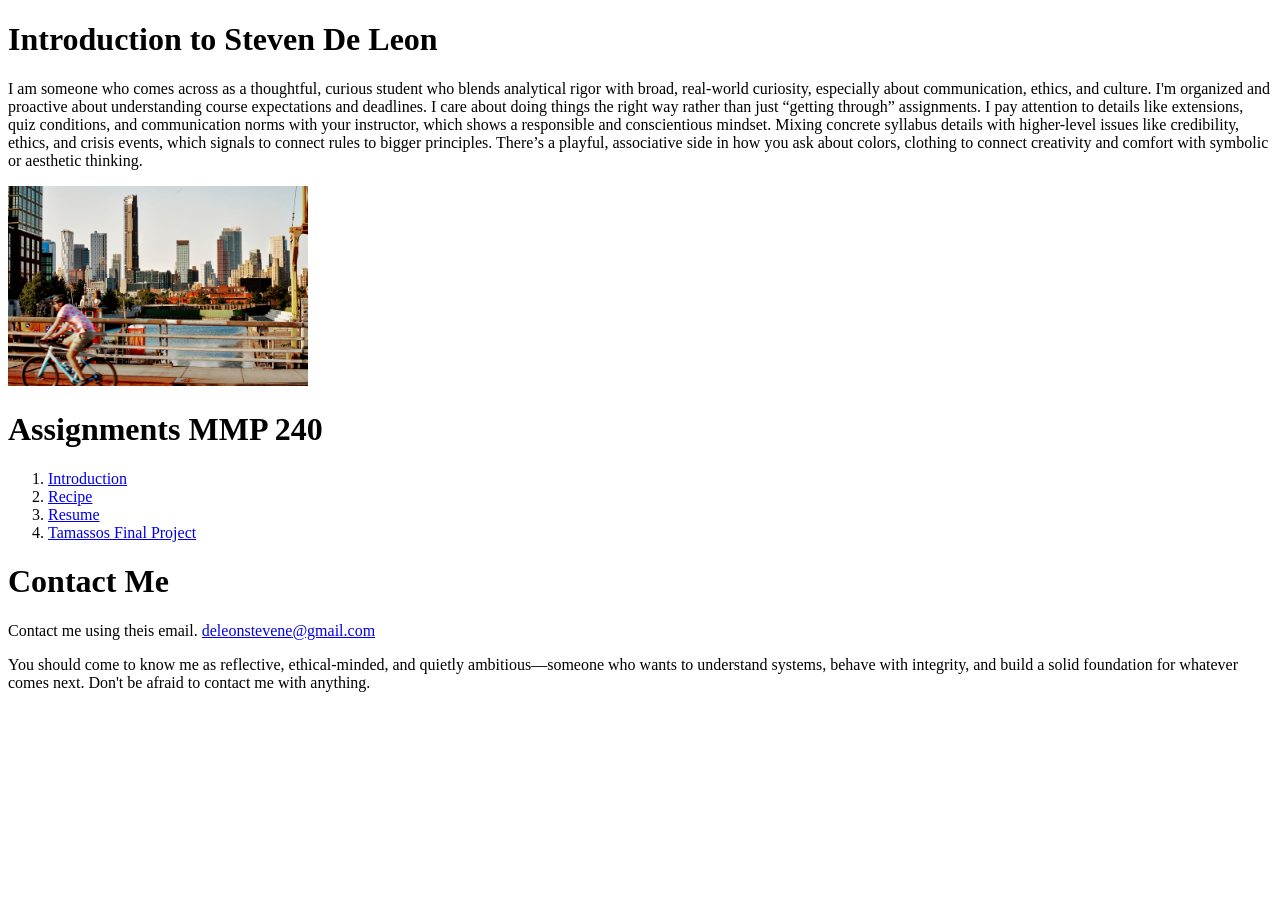
<file: index.html>
<!DOCTYPE html>
<html lang="en">
<head>
    <meta charset="UTF-8">
    <meta name="viewport" content="width=device-width, initial-scale=1.0">
    <title>Assignments Page</title>
</head>

<body> 
<h1>Introduction to Steven De Leon</h1>
<p> 
    I am someone who comes across as a thoughtful, curious student who blends analytical rigor with broad, real‑world curiosity, especially about communication, ethics, and culture.
    I'm organized and proactive about understanding course expectations and deadlines. I care about doing things the right way rather than just “getting through” assignments. 
    I pay attention to details like extensions, quiz conditions, and communication norms with your instructor, which shows a responsible and conscientious mindset.
    Mixing concrete syllabus details with higher-level issues like credibility, ethics, and crisis events, which signals to connect rules to bigger principles.
    There’s a playful, associative side in how you ask about colors, clothing to connect creativity and comfort with symbolic or aesthetic thinking.
</p>

<img src="Images/Gowanus.jpg" alt="oh hey I live here" style="width: 300px; height: auto;">


<h1>Assignments MMP 240</h1>
    <ol>
        <li><a href="#Introduction">Introduction</a></li>
        <li><a href="recipe.html">Recipe</a></li>
        <li><a href="stevenresume.html">Resume</a></li>
        <li><a href="tamassos.html">Tamassos Final Project</a></li>
    </ol>
<h1>Contact Me</h1>
<p>Contact me using theis email. <a href="mailto:deleonstevene@gmail.com">deleonstevene@gmail.com</a></p>

<p>
    You should come to know me as reflective, ethical-minded, and quietly ambitious—someone who wants to understand systems, behave with integrity, and build a solid foundation for whatever comes next.
    Don't be afraid to contact me with anything.
</p>
</body>
</html>
</file>
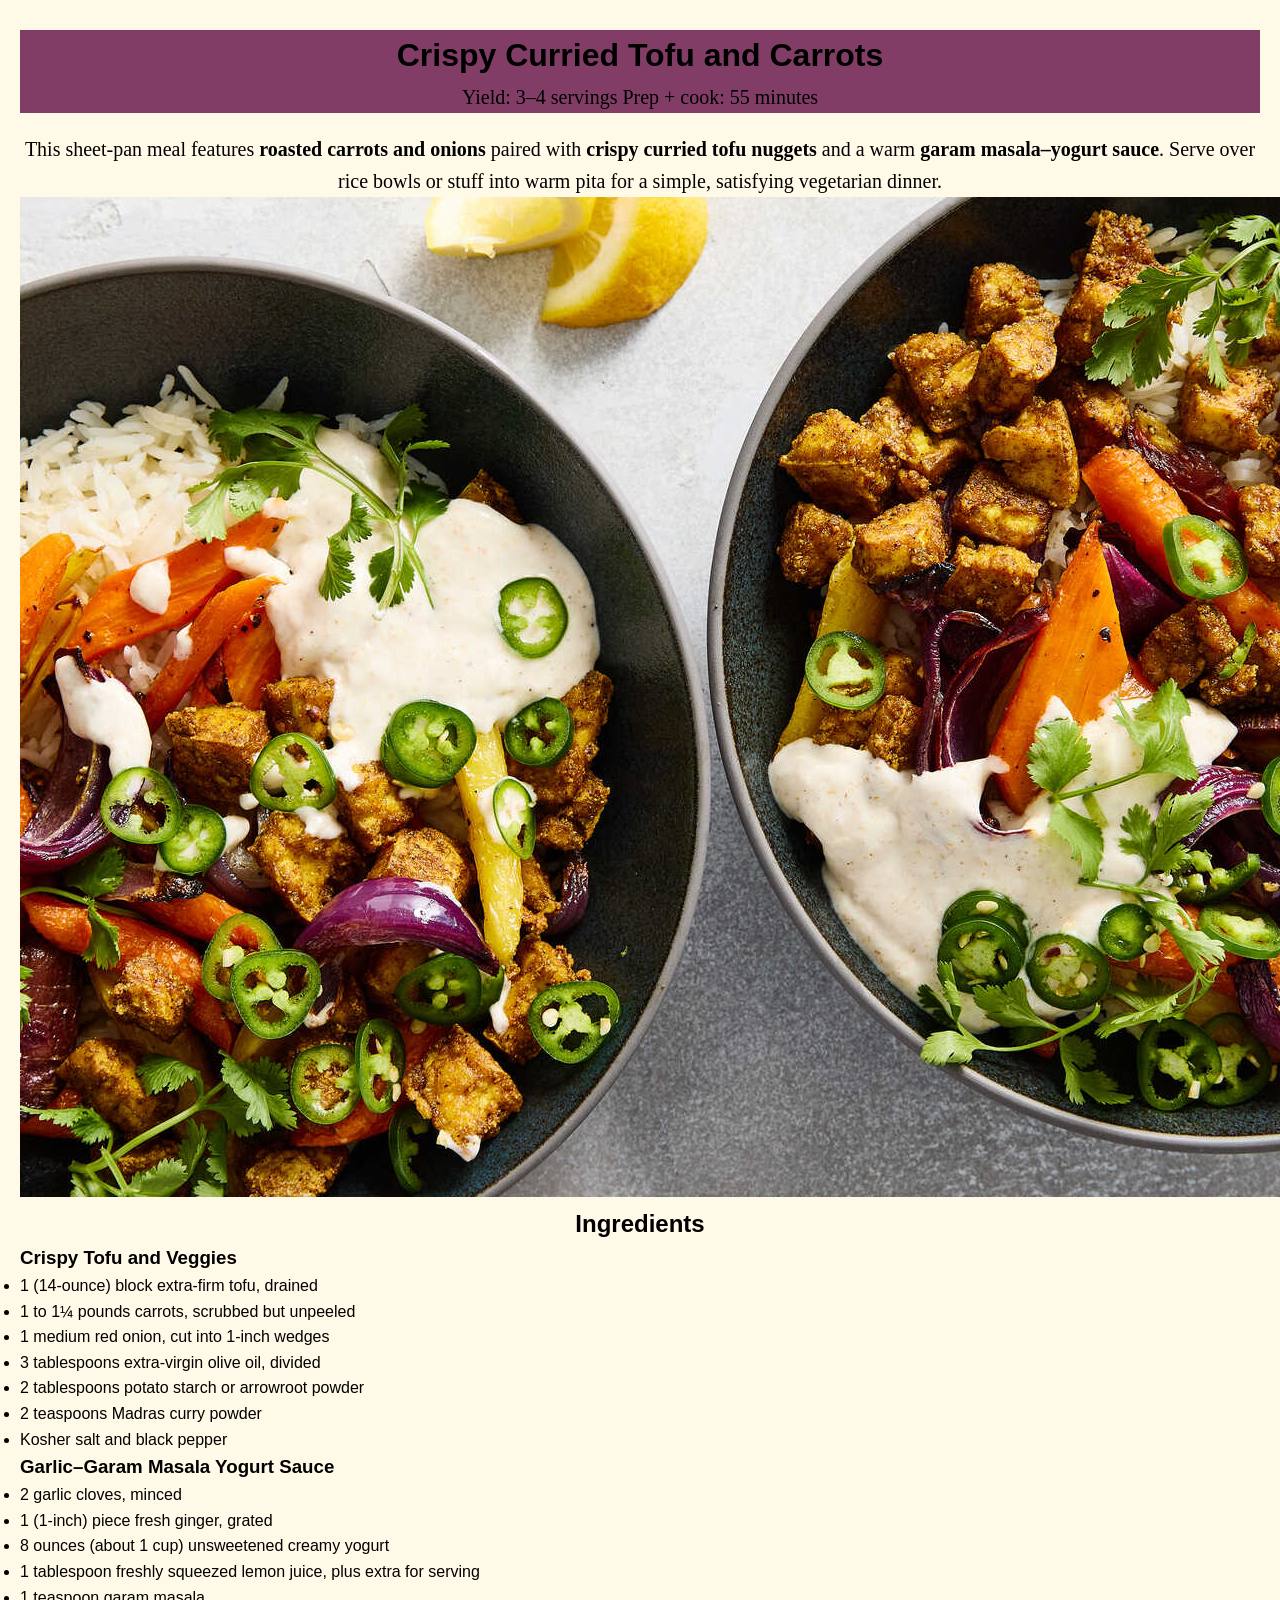
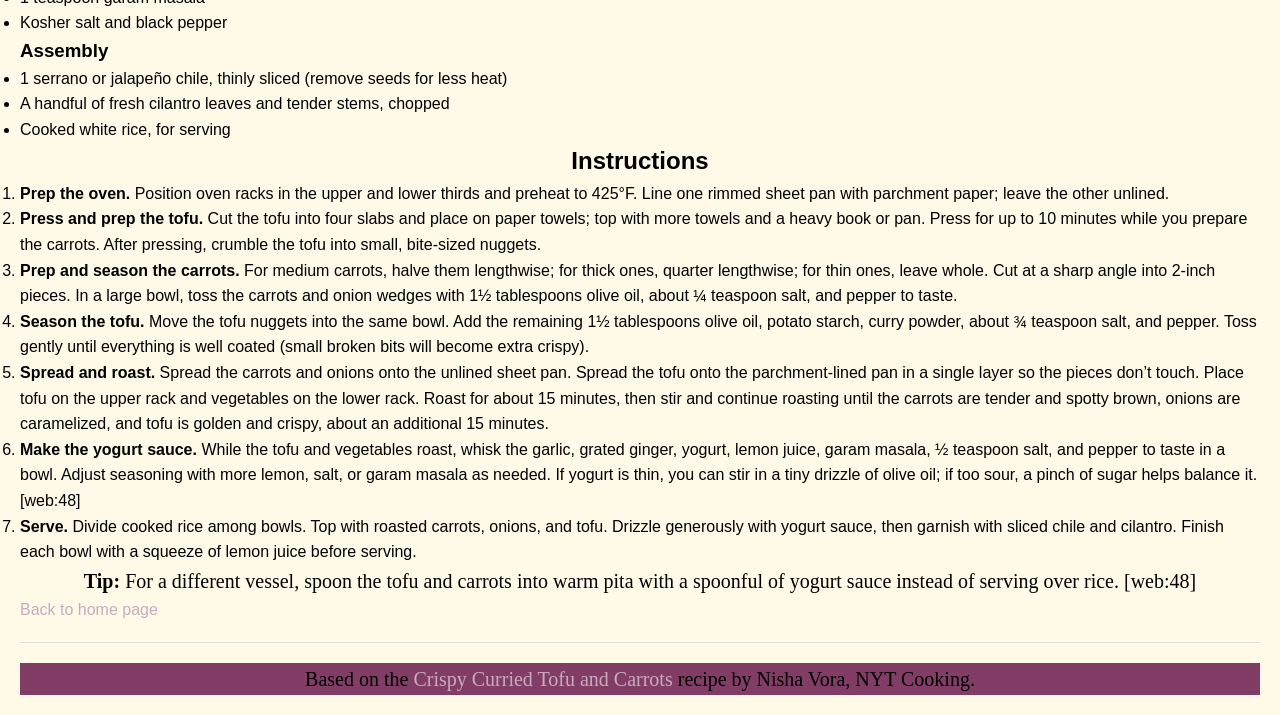
<file: recipe.html>
<!DOCTYPE html>
<html lang="en">
<head>
  <meta charset="UTF-8" />
  <title>Crispy Curried Tofu and Carrots</title>
  <meta name="description" content="Sheet‑pan crispy curried tofu and roasted carrots with a spiced yogurt sauce, adapted from Nisha Vora’s recipe in NYT Cooking." />
  <meta name="viewport" content="width=device-width, initial-scale=1.0"/>
  <link rel="stylesheet" href="css/styles.css">
</head>
<body>
  <header class="recipe-header">
    <h1>Crispy Curried Tofu and Carrots</h1>
    <p class="recipe-meta">
      <span>Yield: 3–4 servings</span>
      <span>Prep + cook: 55 minutes</span>
    </p>
  </header>

  <main class="recipe-main">
    <section class="recipe-summary">
      <p>
        This sheet‑pan meal features <strong>roasted carrots and onions</strong> paired with <strong>crispy curried tofu nuggets</strong> and a warm <strong>garam masala–yogurt sauce</strong>.
        Serve over rice bowls or stuff into warm pita for a simple, satisfying vegetarian dinner.
      </p>
    </section>

    <img src="Images/hero-crispy-tofu.jpg" alt="Crispy curried tofu and carrots with yogurt sauce and rice" />

    <section id="ingredients" class="section">
      <h2>Ingredients</h2>
      <h3>Crispy Tofu and Veggies</h3>
      <ul class="ingredients-list">
        <li>1 (14‑ounce) block extra‑firm tofu, drained</li>
        <li>1 to 1¼ pounds carrots, scrubbed but unpeeled</li>
        <li>1 medium red onion, cut into 1‑inch wedges</li>
        <li>3 tablespoons extra‑virgin olive oil, divided</li>
        <li>2 tablespoons potato starch or arrowroot powder</li>
        <li>2 teaspoons Madras curry powder</li>
        <li>Kosher salt and black pepper</li>
      </ul>

      <h3>Garlic–Garam Masala Yogurt Sauce</h3>
      <ul class="ingredients-list">
        <li>2 garlic cloves, minced</li>
        <li>1 (1‑inch) piece fresh ginger, grated</li>
        <li>8 ounces (about 1 cup) unsweetened creamy yogurt</li>
        <li>1 tablespoon freshly squeezed lemon juice, plus extra for serving</li>
        <li>1 teaspoon garam masala</li>
        <li>Kosher salt and black pepper</li>
      </ul>

      <h3>Assembly</h3>
      <ul class="ingredients-list">
        <li>1 serrano or jalapeño chile, thinly sliced (remove seeds for less heat)</li>
        <li>A handful of fresh cilantro leaves and tender stems, chopped</li>
        <li>Cooked white rice, for serving</li>
      </ul>
    </section>

    <section id="instructions" class="section">
      <h2>Instructions</h2>
      <ol class="instructions-list">
        <li>
          <strong>Prep the oven.</strong>
          Position oven racks in the upper and lower thirds and preheat to 425°F. Line one rimmed sheet pan with parchment paper; leave the other unlined.
        </li>
        <li>
          <strong>Press and prep the tofu.</strong>
          Cut the tofu into four slabs and place on paper towels; top with more towels and a heavy book or pan. Press for up to 10 minutes while you prepare the carrots. After pressing, crumble the tofu into small, bite‑sized nuggets.
        </li>
        <li>
          <strong>Prep and season the carrots.</strong>
          For medium carrots, halve them lengthwise; for thick ones, quarter lengthwise; for thin ones, leave whole. Cut at a sharp angle into 2‑inch pieces. In a large bowl, toss the carrots and onion wedges with 1½ tablespoons olive oil, about ¼ teaspoon salt, and pepper to taste.
        </li>
        <li>
          <strong>Season the tofu.</strong>
          Move the tofu nuggets into the same bowl. Add the remaining 1½ tablespoons olive oil, potato starch, curry powder, about ¾ teaspoon salt, and pepper. Toss gently until everything is well coated (small broken bits will become extra crispy).
        </li>
        <li>
          <strong>Spread and roast.</strong>
          Spread the carrots and onions onto the unlined sheet pan. Spread the tofu onto the parchment‑lined pan in a single layer so the pieces don’t touch. Place tofu on the upper rack and vegetables on the lower rack. Roast for about 15 minutes, then stir and continue roasting until the carrots are tender and spotty brown, onions are caramelized, and tofu is golden and crispy, about an additional 15 minutes.
        </li>
        <li>
          <strong>Make the yogurt sauce.</strong>
          While the tofu and vegetables roast, whisk the garlic, grated ginger, yogurt, lemon juice, garam masala, ½ teaspoon salt, and pepper to taste in a bowl. Adjust seasoning with more lemon, salt, or garam masala as needed. If yogurt is thin, you can stir in a tiny drizzle of olive oil; if too sour, a pinch of sugar helps balance it. [web:48]
        </li>
        <li>
          <strong>Serve.</strong>
          Divide cooked rice among bowls. Top with roasted carrots, onions, and tofu. Drizzle generously with yogurt sauce, then garnish with sliced chile and cilantro. Finish each bowl with a squeeze of lemon juice before serving.
        </li>
      </ol>
      <p class="tip">
        <strong>Tip:</strong> For a different vessel, spoon the tofu and carrots into warm pita with a spoonful of yogurt sauce instead of serving over rice. [web:48]
      </p>
    </section>
  </main>

  
<a href="index.html">Back to home page</a>

  
  <footer class="recipe-footer">
    <p>Based on the <a href="https://cooking.nytimes.com/recipes/776973945-crispy-curried-tofu-and-carrots" target="_blank">Crispy Curried Tofu and Carrots</a> recipe by Nisha Vora, NYT Cooking.</p>
  </footer>
</body>
</html>
</file>
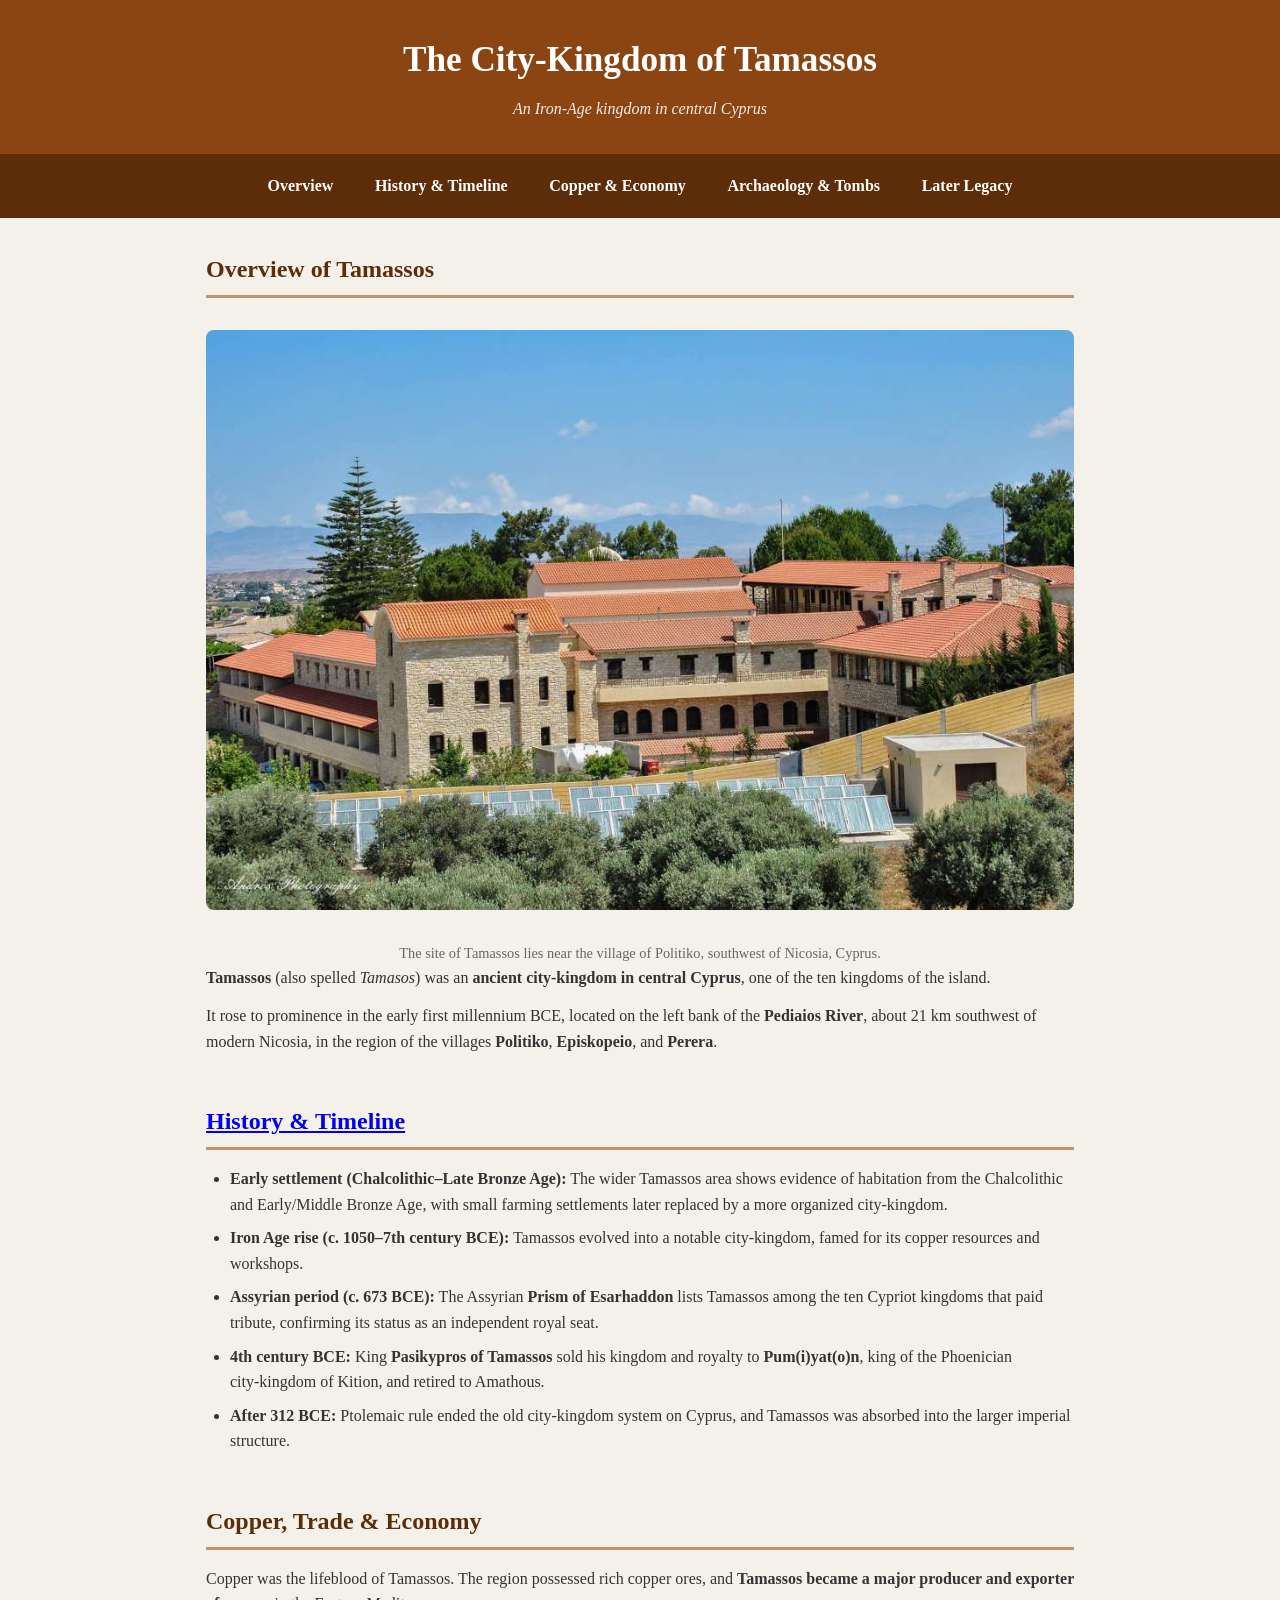
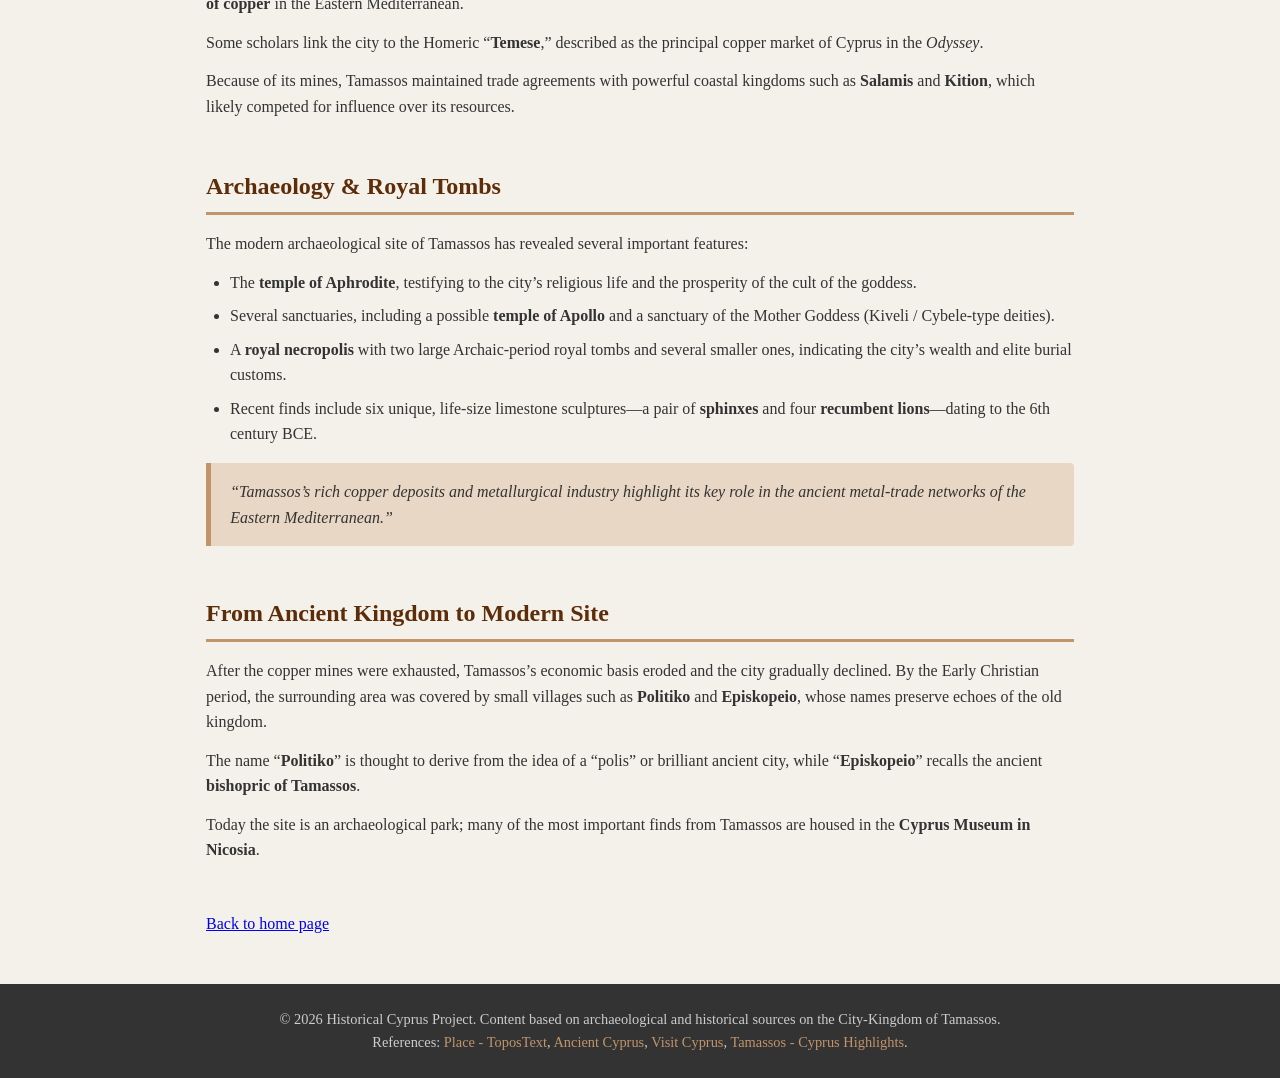
<file: tamassos.html>
<!DOCTYPE html>
<html lang="en">
<head>
  <meta charset="UTF-8" />
  <title>Tamassos – Ancient City‑Kingdom of Cyprus</title>
  <meta name="description" content="History and archaeology of Tamassos, an Iron‑Age city‑kingdom in central Cyprus known for its copper mines and royal tombs." />
  <link rel="stylesheet" href="css/tamassosstyles.css" />
  <meta name="viewport" content="width=device-width, initial-scale=1.0"/>
</head>
<body>
  <header class="site-header">
    <h1>The City‑Kingdom of Tamassos</h1>
    <p>An Iron‑Age kingdom in central Cyprus</p>
</nav>
</nav>
</header>
<nav id="primaryNav" class="site-nav">
  <a href="#overview">Overview</a>
  <a href="#history">History & Timeline</a>
  <a href="#copper-mines">Copper & Economy</a>
  <a href="#archaeology">Archaeology & Tombs</a>
  <a href="#legacy">Later Legacy</a>
</nav>

  <main>
    <section id="overview" class="section">
      <h2>Overview of Tamassos</h2>
      <figure class="hero-image">
        <img src="Images/tamassos.jpg" alt="Reconstruction of ancient Tamassos, a hillside city in central Cyprus" />
        <figcaption>The site of Tamassos lies near the village of Politiko, southwest of Nicosia, Cyprus.</figcaption>
      </figure>
      <p>
        <strong>Tamassos</strong> (also spelled <em>Tamasos</em>) was an <strong>ancient city‑kingdom in central Cyprus</strong>, one of the ten kingdoms of the island.
      </p>
      <p>
        It rose to prominence in the early first millennium BCE, located on the left bank of the <strong>Pediaios River</strong>, about 21 km southwest of modern Nicosia, in the region of the villages <strong>Politiko</strong>, <strong>Episkopeio</strong>, and <strong>Perera</strong>.
      </p>
    </section>

    <section id="history" class="section">
      <h2><a href="historytimeline.html">History & Timeline</a></h2>
      <ul>
        <li><strong>Early settlement (Chalcolithic–Late Bronze Age):</strong> The wider Tamassos area shows evidence of habitation from the Chalcolithic and Early/Middle Bronze Age, with small farming settlements later replaced by a more organized city‑kingdom.</li>
        <li><strong>Iron Age rise (c. 1050–7th century BCE):</strong> Tamassos evolved into a notable city‑kingdom, famed for its copper resources and workshops.</li>
        <li><strong>Assyrian period (c. 673 BCE):</strong> The Assyrian <strong>Prism of Esarhaddon</strong> lists Tamassos among the ten Cypriot kingdoms that paid tribute, confirming its status as an independent royal seat.</li>
        <li><strong>4th century BCE:</strong> King <strong>Pasikypros of Tamassos</strong> sold his kingdom and royalty to <strong>Pum(i)yat(o)n</strong>, king of the Phoenician city‑kingdom of Kition, and retired to Amathous.</li>
        <li><strong>After 312 BCE:</strong> Ptolemaic rule ended the old city‑kingdom system on Cyprus, and Tamassos was absorbed into the larger imperial structure.</li>
      </ul>
    </section>

    <section id="copper-mines" class="section">
      <h2>Copper, Trade & Economy</h2>
      <p>
        Copper was the lifeblood of Tamassos. The region possessed rich copper ores, and <strong>Tamassos became a major producer and exporter of copper</strong> in the Eastern Mediterranean.
      </p>
      <p>
        Some scholars link the city to the Homeric “<strong>Temese</strong>,” described as the principal copper market of Cyprus in the <em>Odyssey</em>.
      </p>
      <p>
        Because of its mines, Tamassos maintained trade agreements with powerful coastal kingdoms such as <strong>Salamis</strong> and <strong>Kition</strong>, which likely competed for influence over its resources.
      </p>
    </section>

    <section id="archaeology" class="section">
      <h2>Archaeology & Royal Tombs</h2>
      <p>
        The modern archaeological site of Tamassos has revealed several important features:
      </p>
      <ul>
        <li>The <strong>temple of Aphrodite</strong>, testifying to the city’s religious life and the prosperity of the cult of the goddess.</li>
        <li>Several sanctuaries, including a possible <strong>temple of Apollo</strong> and a sanctuary of the Mother Goddess (Kiveli / Cybele‑type deities).</li>
        <li>A <strong>royal necropolis</strong> with two large Archaic‑period royal tombs and several smaller ones, indicating the city’s wealth and elite burial customs.</li>
        <li>Recent finds include six unique, life‑size limestone sculptures—a pair of <strong>sphinxes</strong> and four <strong>recumbent lions</strong>—dating to the 6th century BCE.</li>
      </ul>
      <blockquote>
        “Tamassos’s rich copper deposits and metallurgical industry highlight its key role in the ancient metal‑trade networks of the Eastern Mediterranean.”
      </blockquote>
    </section>

    <section id="legacy" class="section">
      <h2>From Ancient Kingdom to Modern Site</h2>
      <p>
        After the copper mines were exhausted, Tamassos’s economic basis eroded and the city gradually declined. By the Early Christian period, the surrounding area was covered by small villages such as <strong>Politiko</strong> and <strong>Episkopeio</strong>, whose names preserve echoes of the old kingdom.
      </p>
      <p>
        The name “<strong>Politiko</strong>” is thought to derive from the idea of a “polis” or brilliant ancient city, while “<strong>Episkopeio</strong>” recalls the ancient <strong>bishopric of Tamassos</strong>.
      </p>
      <p>
        Today the site is an archaeological park; many of the most important finds from Tamassos are housed in the <strong>Cyprus Museum in Nicosia</strong>.
      </p>
    </section>

<a href="index.html">Back to home page</a>
    
  </main>

  <footer class="site-footer">
    <p>&copy; 2026 Historical Cyprus Project. Content based on archaeological and historical sources on the City‑Kingdom of Tamassos.</p>
    <p>References: <a href="https://topostext.org/place/350332PTam" target="_blank">Place - ToposText</a>, <a href="https://www.ancientcyprus.com/sites/tamassos" target="_blank">Ancient Cyprus</a>, <a href="https://www.visitcyprus.com/discover-cyprus/rural/sites-monuments/tamasos-archaeological-site-2/" target="_blank">Visit Cyprus</a>, <a href="https://www.cyprushighlights.com/en/tamassos/" target="_blank">Tamassos - Cyprus Highlights</a>.</p>
  </footer>
  
  <script>
    // Optional: smooth scroll
    document.addEventListener("DOMContentLoaded", function () {
      const links = document.querySelectorAll(".site-nav a");
      links.forEach(link => {
        link.addEventListener("click", function (e) {
          e.preventDefault();
          const targetId = this.getAttribute("href");
          const target = document.querySelector(targetId);
          target.scrollIntoView({ behavior: "smooth" });
        });
      });
    });
  </script>
</body>
</html>
</file>
<file: css/styles.css>
body {
  font-family: 'Segoe UI', Tahoma, Geneva, Verdana, sans-serif;
  line-height: 1.6;
  padding: 20px;
  background-color: #fff9e8;
}
h1 {
   color: rgb(0, 0, 0);
   text-align: center;
  margin-top:10px;
}
h2 {
   color: rgb(0, 0, 0);
   text-align: center;
}
  h4 {
   color: rgb(0, 0, 0);
   text-align: center;
    
}

h5 {
   color: rgb(0, 0, 0);
   text-align: left;
  font-size:25px;
    
}

h6 {
   color: rgb(0, 0, 0);
   text-align: left;
  font-size:15px;
  margin-bottom:10px;
    
}


header {
   color: rgb(0, 0, 0);
   background-color: rgb(130, 61, 102);
   text-align: center;
  margin-bottom:20px;
}

  
p {
   font-family: verdana;
   text-align: center;
   font-size: 20px;
}
  
.image-box {
  width: 250px;
  height: 250px;
}

.image-box img {
  width: 100%;
  height: 100%;
  object-fit: cover;
}

footer p {background-color: rgb(130, 61, 102);}


a:link 
{text-decoration: none;
color: #c8acbe;}

a:visited {text-decoration: none;
color: #343434;}

a:hover {text-decoration: none;
color: #3b2b35;}

a:active { text-decoration: none;
color: #FFFFFF;}

nav {
  display: center;
  gap: 20px; }

footer {
  text-align: center;
  margin-top: 20px;
  padding-top: 20px;
  border-top: 1px solid #ddd;
}

* {
  margin: 0;
  padding: 0;
  box-sizing: border-box;
}
</file>
<file: css/tamassosstyles.css>
/* Basic reset */
* {
  margin: 0;
  padding: 0;
  box-sizing: border-box;
}

body {
  font-family: "Georgia", "Times New Roman", serif;
  line-height: 1.6;
  color: #333;
  background-color: #f4f1ea;
}

/* Header */
.site-header {
  background: #8b4513;
  color: #fff;
  padding: 2rem 1rem;
  text-align: center;
}

.site-header h1 {
  font-size: 2.2rem;
  margin-bottom: 0.5rem;
}

.site-header p {
  font-style: italic;
  opacity: 0.9;
}

/* Navigation */
.site-nav {
  background: #5d2c08;
  padding: 0.8rem 1rem;
  display: flex;
  gap: 1.5rem;
  flex-wrap: wrap;
  justify-content: center;
}

.site-nav a {
  color: #fff;
  text-decoration: none;
  font-weight: bold;
  padding: 0.4rem 0.8rem;
  border-radius: 4px;
  transition: background 0.3s;
}

.site-nav a:hover {
  background: #c1946a;
}

/* Main content */
main {
  max-width: 900px;
  margin: 2rem auto;
  padding: 0 1rem;
}

.section {
  margin-bottom: 3rem;
}

.section h2 {
  color: #5d2c08;
  border-bottom: 3px solid #c1946a;
  padding-bottom: 0.4rem;
  margin-bottom: 1rem;
}

.section img {
  max-width: 100%;
  height: auto;
  border-radius: 8px;
  margin: 1rem 0;
}

.hero-image figcaption {
  font-size: 0.9rem;
  color: #666;
  text-align: center;
  margin-top: 0.5rem;
}

section p {
  margin-bottom: 0.8rem;
}

section ul {
  margin-bottom: 1rem;
  padding-left: 1.5rem;
}

section li {
  margin-bottom: 0.5rem;
}

blockquote {
  background: #e8d7c4;
  border-left: 5px solid #c1946a;
  padding: 1rem 1.2rem;
  margin: 1rem 0;
  font-style: italic;
  border-radius: 0 4px 4px 0;
}

/* Footer */
.site-footer {
  background: #333;
  color: #ccc;
  padding: 1.5rem 1rem;
  text-align: center;
  margin-top: 3rem;
  font-size: 0.9rem;
}

.site-footer a {
  color: #c1946a;
  text-decoration: none;
}

.site-footer a:hover {
  text-decoration: underline;
}

/* Responsive */
@media (max-width: 768px) {
  .site-header h1 {
    font-size: 1.8rem;
  }
  .site-nav {
    flex-direction: column;
    align-items: center;
  }
  .site-nav a {
    display: block;
    margin-bottom: 0.4rem;
  }
}
.site-header {
  position: relative;
}

.nav-toggle {
  display: none;
  position: absolute;
  top: 1rem;
  right: 1rem;
  width: 48px;
  height: 48px;
  border: 0;
  border-radius: 10px;
  background: #5d2c08;
  cursor: pointer;
  align-items: center;
  justify-content: center;
}

.nav-toggle:focus-visible {
  outline: 3px solid #fff;
  outline-offset: 3px;
}

.nav-toggle-icon,
.nav-toggle-icon::before,
.nav-toggle-icon::after {
  content: "";
  display: block;
  width: 22px;
  height: 2px;
  background: #fff;
  position: relative;
  transition: transform 0.25s ease, top 0.25s ease, opacity 0.25s ease;
}

.nav-toggle-icon::before {
  position: absolute;
  top: -7px;
  left: 0;
}

.nav-toggle-icon::after {
  position: absolute;
  top: 7px;
  left: 0;
}

.site-nav {
  background: #5d2c08;
  padding: 0.8rem 1rem;
  display: flex;
  gap: 1rem;
  flex-wrap: wrap;
  justify-content: center;
}

@media (max-width: 768px) {
  .nav-toggle {
    display: inline-flex;
  }

  .site-nav {
    display: none;
    flex-direction: column;
    align-items: stretch;
    padding-top: 0.25rem;
  }

  .site-nav.open {
    display: flex;
  }

  .site-nav a {
    justify-content: center;
    width: 100%;
  }
}
</file>
